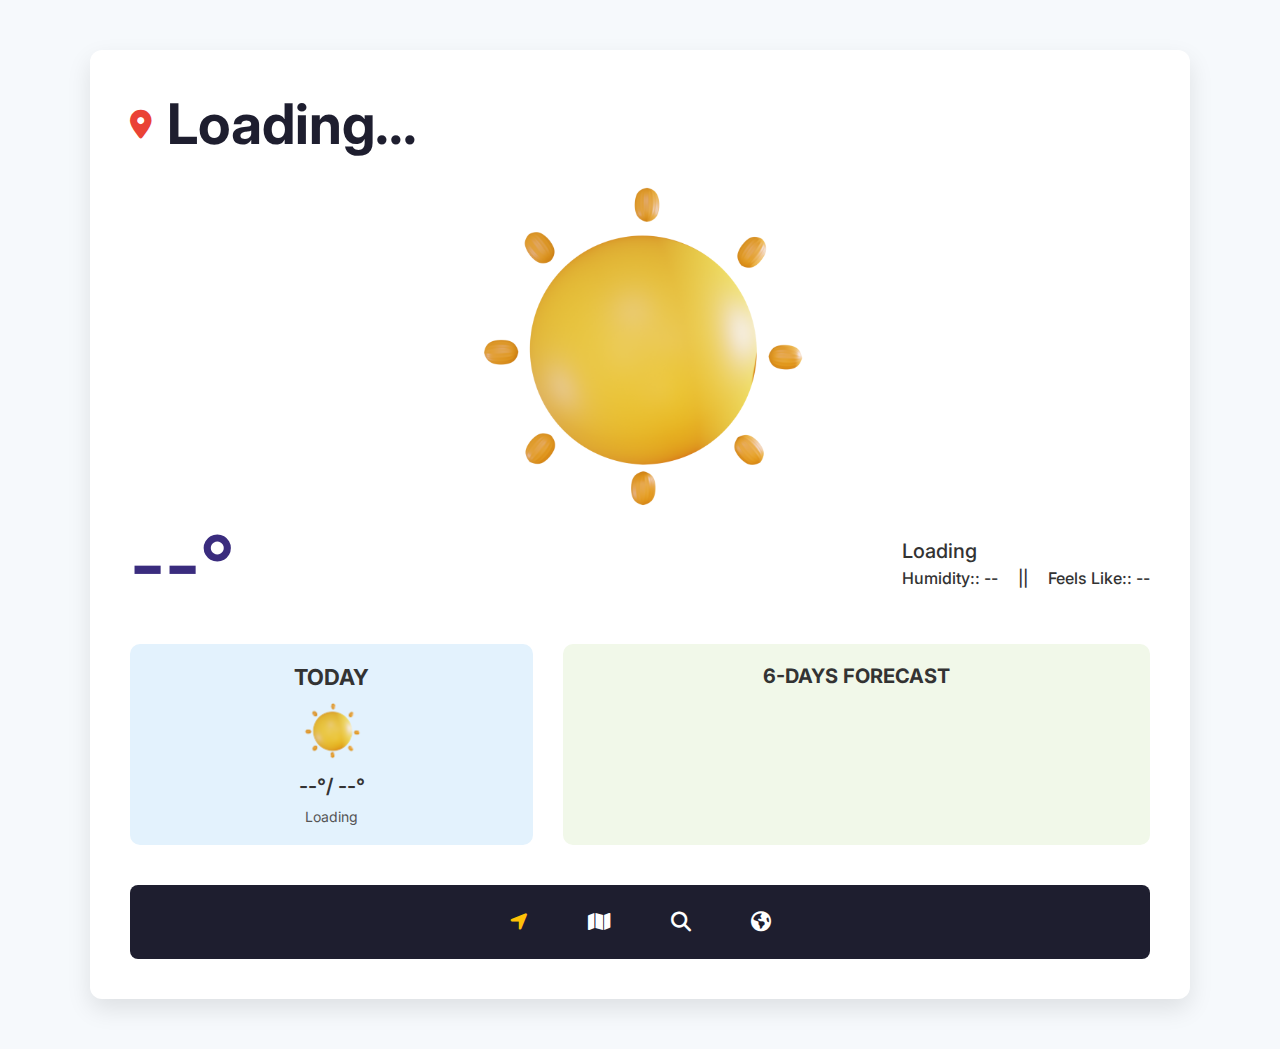
<file: index.html>
<!DOCTYPE html>
<html lang="en">
  <head>
    <meta charset="UTF-8" />
    <meta name="viewport" content="width=device-width, initial-scale=1.0" />
    <!-- links -->
    <link rel="icon" type="png" href="img/icon.png" />
    <link
      rel="stylesheet"
      href="https://cdnjs.cloudflare.com/ajax/libs/font-awesome/6.4.0/css/all.min.css"
    />
    <link rel="stylesheet" href="css/style.css" />
    <!-- Title -->
    <title>Weather App</title>
  </head>

  <body>
    <!-- main section -->
    <div id="screen">
      <!-- city name -->
      <div class="city-name">
          <i class="fa-solid fa-location-dot" style="color: #EA4335; font-size: 1.8rem; margin-right: 5px;"></i>
          <h1 id="city-name">Loading...</h1>
        </div>
        <!-- weather icon -->
        <div class="current-weather-icon">
          <img class="weather-icon" src="img/sun.png" />
        </div>
        <!-- weather details -->
        <div class="current-summary">
          <div class="show-metric" id="metric">--°</div>
          <div class="metric-details">
            <div class="weather-main" id="weather-main">Loading</div>
            <div class="h-f">
              <div class="show-humidity">Humidity:: <span id="humidity">--</span></div>
              ||
              <div class="show-humidity">
                Feels Like:: <span id="feels-like">--</span>
              </div>
            </div>
          </div>
        </div>
        <!-- today-box -->
        <div class="forcasts-box">
          <div class="today-box">
            <h4>TODAY</h4>
            <div class="weather-icon-today">
              <img class="weather-icons" src="img/sun.png" />
            </div>
            <div class="temp-today">
              <span id="temp-min-today">--°</span><span>/ </span
              ><span id="temp-max-today">--°</span>
            </div>
            <div class="weather-main-today" id="weather-main">Loading</div>
          </div>

          <!-- 5day Forecast -->
          <div class="weekly-outlook">
            <h5>6-DAYS FORECAST</h5>
            <div id="weekly-outlook-box"></div>
          </div>
        </div>
        <!-- nav section -->
        <nav>
          <ul>
            <li>
              <a class="active" href="index.html"
                ><i class="fa-solid fa-location-arrow"></i
              ></a>
            </li>
            <li>
              <a href="map.html"
                ><i class="fa-solid fa-map"></i
              ></a>
            </li>
            <li>
              <a href="locationWise.html"
                ><i class="fa-solid fa-magnifying-glass"></i
              ></a>
            </li>
            <li>
              <a href="worldWise.html"><i class="fa-solid fa-earth-americas"></i></a>
            </li>
          </ul>
        </nav>
      </div>
      <!-- script -->
    <script src="js/main.js"></script>
  </body>
</html>
</file>
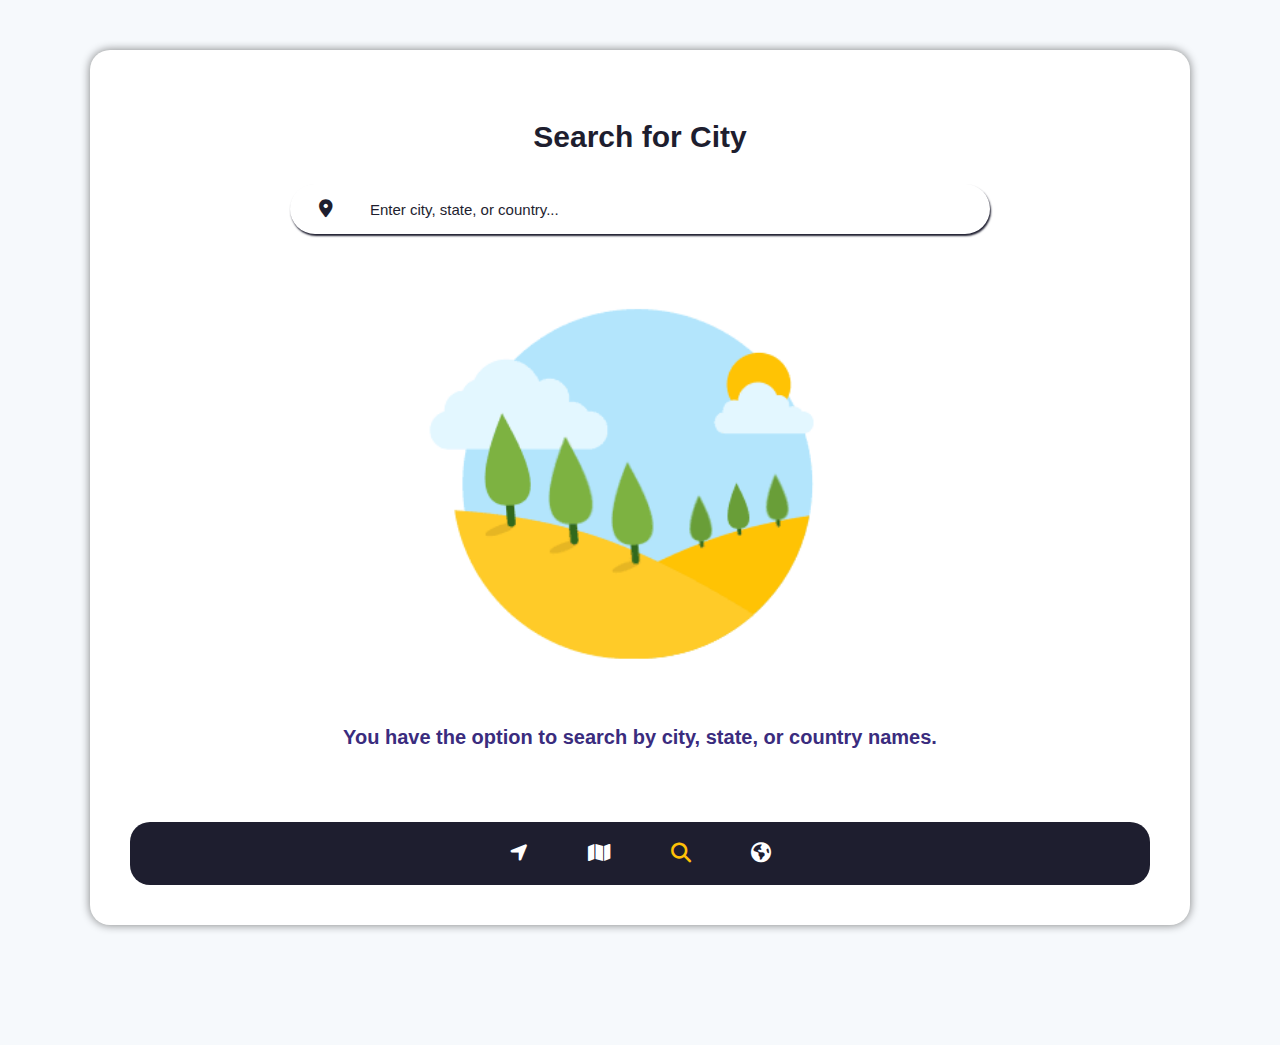
<file: locationWise.html>
<!DOCTYPE html>
<html lang="en">
<head>
  <meta charset="UTF-8" />
  <meta name="viewport" content="width=device-width, initial-scale=1.0" />
  <link rel="icon" href="img/icon.png" type="image/png" />
  <link rel="stylesheet" href="https://cdnjs.cloudflare.com/ajax/libs/font-awesome/6.4.0/css/all.min.css" />
  <link rel="stylesheet" href="css/locationWise.css" />
  <title>Location Wise Weather</title>
</head>
<body>
  <div id="screen">
    <main>
      <h3>Search for City</h3>

      <!-- Search Section -->
      <section class="search">
        <div class="search-icon">
          <i class="fa-solid fa-location-dot"></i>
        </div>
        <input type="text" class="searchinput" placeholder="Enter city, state, or country..." />
      </section>

      <!-- Instruction Message -->
      <section class="message">
        <img src="img/search.gif" alt="Weather Animation" />
        <p>You have the option to search by city, state, or country names.</p>
      </section>

      <!-- Error Message -->
      <section class="error-message" style="display: none;"> 
        <div class="image-container">
          <img src="img/not_found.png" alt="Not Found Animation" />
        </div>
        <p>One of the specified locations (city, state, or country) was not found. Please try again.</p>
      </section>

      <!-- Weather Data Output -->
      <section class="return">
        <div class="box">
          <div class="weather-box">
            <div class="name">
              <div class="city-name">London</div>
              <div class="weather-temp">20°</div>
            </div>
            <div class="weather-icon">
              <img class="weather-img" src="img/haze.png" alt="Weather icon" />
            </div>
          </div>

          <!-- Weather Description Row 1 -->
          <div class="weather-desc">
            <div class="desc-box">
              <div class="desc-icon"><i class="fa-solid fa-wind"></i></div>
              <div class="desc-name">Wind</div>
              <div class="desc-info wind">15 m/s</div>
            </div>
            <div class="desc-box">
              <div class="desc-icon"><i class="fa-solid fa-temperature-full"></i></div>
              <div class="desc-name">Pressure</div>
              <div class="desc-info pressure">15 mbar</div>
            </div>
            <div class="desc-box">
              <div class="desc-icon"><i class="fa-solid fa-droplet"></i></div>
              <div class="desc-name">Humidity</div>
              <div class="desc-info humidity">50%</div>
            </div>
          </div>

          <!-- Weather Description Row 2 -->
          <div class="weather-desc">
            <div class="desc-box">
              <div class="desc-icon"><i class="fa-solid fa-sun"></i></div>
              <div class="desc-name">Sunrise</div>
              <div class="desc-info sunrise">06:00 AM</div>
            </div>
            <div class="desc-box">
              <div class="desc-icon"><i class="fa-solid fa-cloud-sun"></i></div>
              <div class="desc-name">Sunset</div>
              <div class="desc-info sunset">06:00 PM</div>
            </div>
          </div>
        </div>
      </section>
    </main>

    <!-- Navigation -->
    <footer>
      <nav>
        <ul>
          <li><a href="index.html"><i class="fa-solid fa-location-arrow"></i></a></li>
          <li>
            <a href="map.html"
              ><i class="fa-solid fa-map"></i
            ></a>
          </li>
          <li><a href="locationWise.html" class="active"><i class="fa-solid fa-magnifying-glass"></i></a></li>
          <li><a href="worldWise.html"><i class="fa-solid fa-earth-americas"></i></a></li>
        </ul>
      </nav>
    </footer>
  </div>
  <script src="js/locationWise.js"></script>
</body>
</html>
</file>
<file: css/style.css>
/* Import fonts */
@import url("https://fonts.googleapis.com/css2?family=Inter:wght@300;400;600&display=swap");

/* Reset & Global Styles */
* {
  margin: 0;
  padding: 0;
  box-sizing: border-box;
  font-family: 'Inter', sans-serif;
}

body {
  background-color: #f6f9fc;
  color: #333;
}

/* Layout container */
#screen {
  max-width: 1100px;
  width: 95%;
  margin: 50px auto;
  padding: 40px;
  background: #ffffff;
  border-radius: 12px;
  box-shadow: 0 10px 25px rgba(0, 0, 0, 0.1);
}

/* Navigation bar */
nav {
  background-color: #1e1e2f;
  padding: 20px 0;
  border-radius: 8px;
  margin-top: 40px;
}

nav ul {
  display: flex;
  justify-content: center;
  gap: 60px;
  list-style: none;
  flex-wrap: wrap;
  padding: 0 15px;
}

nav ul li a {
  color: #fff;
  font-size: 20px;
  text-decoration: none;
  transition: color 0.3s ease;
  display: block;
  padding: 5px 0;
}

nav ul li a:hover,
nav ul li a.active {
  color: #ffc107;
}

/* City Name */
.city-name {
  display: flex;
  align-items: center;
  gap: 10px;
  font-size: 28px;
  font-weight: 600;
  margin-bottom: 20px;
  color: #1e1e2f;
  flex-wrap: wrap;
}

/* Weather Icon */
.current-weather-icon {
  display: flex;
  justify-content: center;
  margin-bottom: 5px;
}

.current-weather-icon img {
  width: 100%;
  max-width: 350px;
  height: auto;
}

/* Weather Details */
.current-summary {
  display: flex;
  align-items: center;
  justify-content: space-between;
  margin-bottom: 40px;
  flex-wrap: wrap;
  gap: 20px;
}

.show-metric {
  font-size: 80px;
  font-weight: 600;
  color: #3a2c7e;
  line-height: 1;
}

.metric-details {
  font-size: 16px;
  margin-left: 20px;
}

.weather-main {
  font-size: 20px;
  margin-bottom: 5px;
  font-weight: 500;
}

.h-f {
  display: flex;
  gap: 20px;
  font-weight: 500;
  flex-wrap: wrap;
}

/* Today Forecast */
.forcasts-box {
  display: flex;
  justify-content: space-between;
  flex-wrap: wrap;
  gap: 30px;
  margin-top: 40px;
  width: 100%;
}

.today-box {
  flex: 1 1 260px; /* Updated to allow proper shrinking */
  padding: 20px;
  background-color: #e3f2fd;
  border-radius: 10px;
  text-align: center;
  width: 100%; /* Full width on small screens */
}

.today-box h4 {
  font-size: 22px;
  margin-bottom: 12px;
}

.weather-icon-today img {
  width: 60px;
  height: auto;
}

.temp-today {
  font-size: 20px;
  font-weight: 600;
  margin: 10px 0;
}

.weather-main-today {
  font-size: 14px;
  color: #555;
}

/* Future Forecast */
.weekly-outlook {
  flex: 2 1 300px; /* Updated to allow proper shrinking */
  background: #f1f8e9;
  border-radius: 10px;
  padding: 20px;
  width: 100%; /* Full width on small screens */
}

.weekly-outlook h5 {
  font-size: 20px;
  margin-bottom: 10px;
  text-align: center;
}

#weekly-outlook-box {
  display: flex;
  overflow-x: auto;
  gap: 16px;
  padding: 10px 5px;
  -webkit-overflow-scrolling: touch; /* Smooth scrolling on iOS */
  scrollbar-width: thin; /* For Firefox */
  width: 100%; /* Full width on small screens */
}

/* Customize scrollbar for Chromium browsers */
#weekly-outlook-box::-webkit-scrollbar {
  height: 6px;
}

#weekly-outlook-box::-webkit-scrollbar-track {
  background: #f1f1f1;
  border-radius: 10px;
}

#weekly-outlook-box::-webkit-scrollbar-thumb {
  background: #888;
  border-radius: 10px;
}

#weekly-outlook-box::-webkit-scrollbar-thumb:hover {
  background: #555;
}

.day-card {
  min-width: 80px;
  height: 120px;
  background-color: #ffffff;
  border-radius: 8px;
  padding: 10px;
  border: 1px solid #ccc;
  text-align: center;
  flex-shrink: 0;
}

.weather-icon-forecast img {
  width: 40px;
  margin-bottom: 6px;
}

.day-weather {
  font-weight: 500;
  font-size: 14px;
}

.temp-weather,
.weather-main-forecast {
  font-size: 13px;
  color: #666;
}

/* Additional critical fix for the forecast boxes */
@media (max-width: 992px) {
  .today-box, 
  .weekly-outlook {
    min-width: 100%;
  }
  
  .forcasts-box {
    width: 100%;
  }
  
  #weekly-outlook-box {
    width: 100%;
  }
}

/* Ensure proper stacking on all screen sizes */
@media (max-width: 1200px) and (min-width: 769px) {
  .forcasts-box {
    flex-wrap: wrap;
  }
  
  .today-box {
    flex: 1 1 260px;
    min-width: 260px;
  }
  
  .weekly-outlook {
    flex: 3 1 400px;
  }
}

@media (max-width: 768px) {
  #screen {
    margin: 30px auto;
    padding: 25px;
  }
  
  nav ul {
    gap: 30px;
  }
  
  nav ul li a {
    font-size: 18px;
  }
  
  .city-name {
    font-size: 24px;
    justify-content: center;
  }
  
  .current-summary {
    flex-direction: column;
    align-items: center;
    text-align: center;
    gap: 15px;
  }
  
  .metric-details {
    margin-left: 0;
    margin-top: 10px;
  }
  
  .show-metric {
    font-size: 70px;
  }
  
  .weather-main {
    font-size: 18px;
  }
  
  .forcasts-box {
    flex-direction: column;
    align-items: stretch;
  }
  
  .today-box, 
  .weekly-outlook {
    flex: 1 1 100%;
    max-width: 100%;
    width: 100%;
  }
  
  .weekly-outlook {
    min-width: unset;
  }
}

@media (max-width: 576px) {
  #screen {
    width: 92%;
    margin: 20px auto;
    padding: 20px 15px;
    border-radius: 10px;
  }
  
  nav {
    padding: 15px 0;
    margin-top: 30px;
    border-radius: 6px;
  }
  
  nav ul {
    gap: 20px;
  }
  
  nav ul li a {
    font-size: 16px;
  }
  
  .city-name {
    font-size: 22px;
    margin-bottom: 15px;
  }
  
  .current-weather-icon img {
    max-width: 280px;
  }
  
  .show-metric {
    font-size: 60px;
  }
  
  .h-f {
    gap: 15px;
    justify-content: center;
  }
  
  .forcasts-box {
    gap: 20px;
  }

  .today-box, 
  .weekly-outlook {
    width: 100%;
    flex-basis: 100%;
  }
  
  .today-box {
    padding: 15px;
  }
  
  .today-box h4 {
    font-size: 20px;
  }
  
  .weekly-outlook {
    padding: 15px;
  }
  
  .weekly-outlook h5 {
    font-size: 18px;
  }
  
  #weekly-outlook-box {
    width: 100%;
  }
  
  .day-card {
    min-width: 75px;
    height: 110px;
    padding: 8px;
  }
}

@media (max-width: 480px) {
  nav ul {
    gap: 15px;
  }
  
  .city-name {
    font-size: 20px;
  }
  
  .show-metric {
    font-size: 50px;
  }
  
  .weather-main {
    font-size: 16px;
  }
  
  .h-f {
    font-size: 14px;
  }
  
  .today-box h4 {
    font-size: 18px;
  }
  
  .temp-today {
    font-size: 18px;
  }
  
  #weekly-outlook-box {
    gap: 12px;
  }
  
  .day-card {
    min-width: 70px;
    height: 105px;
  }
  
  .weather-icon-forecast img {
    width: 35px;
  }
  
  .day-weather {
    font-size: 13px;
  }
  
  .temp-weather,
  .weather-main-forecast {
    font-size: 12px;
  }
}

@media (max-width: 375px) {
  #screen {
    padding: 15px 12px;
    margin: 15px auto;
  }
  
  nav {
    padding: 12px 0;
    margin-top: 20px;
  }
  
  nav ul {
    gap: 12px;
  }
  
  nav ul li a {
    font-size: 14px;
    padding: 3px 0;
  }
  
  .city-name {
    font-size: 18px;
    margin-bottom: 12px;
  }
  
  .current-weather-icon img {
    max-width: 220px;
  }
  
  .show-metric {
    font-size: 45px;
  }
  
  .metric-details {
    font-size: 14px;
  }
  
  .forcasts-box {
    gap: 20px;
    margin-top: 30px;
  }
  
  .today-box {
    padding: 12px;
  }
  
  .weekly-outlook {
    padding: 12px;
  }
  
  .day-card {
    min-width: 65px;
    height: 100px;
    padding: 6px;
  }
  
  .day-weather {
    font-size: 12px;
  }
}
</file>
<file: css/locationWise.css>
/* Import fonts */
@import url("https://fonts.googleapis.com/css2?family=Rubik:ital,wght@0,300..900;1,300..900&display=swap");

/* Reset & Global Styles */
* {
  margin: 0;
  padding: 0;
  box-sizing: border-box;
  font-family: 'Inter', sans-serif;
}

body {
  background-color: #f6f9fc;
  color: #333;
}

/* Layout container */
#screen {
  width: 100%;
  max-width: 1100px;
  min-width: 300px; /* Adjust as needed */
  margin: 50px auto;
  padding: 40px;
  background: #ffffff;
  border-radius: 12px;
  box-shadow: 0 10px 25px rgba(0, 0, 0, 0.1);
}

/* Navigation bar */
nav {
  background-color: #1e1e2f;
  padding: 20px 0;
  border-radius: 8px;
  margin-top: 40px;
}

nav ul {
  display: flex;
  justify-content: center;
  gap: 60px;
  list-style: none;
}

nav ul li a {
  color: #fff;
  font-size: 20px;
  text-decoration: none;
  transition: color 0.3s ease;
}

nav ul li a:hover,
nav ul li a.active {
  color: #ffc107;
}

/* Heading */
h3 {
  color: #1e1e2f;
  text-align: center;
  padding: 30px 0;
  font-size: 30px;
}

/* Search Bar */
.search {
  width: 700px;
  height: 50px;
  margin-left: auto;
  margin-right: auto;
  border-radius: 40px;
  display: flex;
  justify-content: space-between;
  align-items: center;
  box-shadow: 1px 2px 2px #1e1e2f;
  background-color: #fff;
}

.search-icon {
  margin-left: 27px;
  width: 18px;
  height: 50px;
  display: flex;
  border-radius: 20px;
  justify-content: center;
  align-items: center;
  font-size: 18px;
  color: #1e1e2f;
}


.search input {
  margin-right: 10px;
  width: 90%;
  padding: 10px;
  padding-left: 20px;
  font-size: 15px;
  color: #1e1e2f;
  border: none;
  outline: none;
}

.search input::placeholder {
  color: #1e1e2f;
}

/* Weather Box */
.weather-box {
  height: 200px;
  max-width: 500px;
  border-radius: 40px;
  margin-top: 10px;
  display: flex;
  justify-content: center;
  align-items: center;
  background-color: #e3f2fd; /* Updated to a matching main color */
}

.name {
  padding-left: 40px;
  width: 300px;
  display: flex;
  flex-direction: column;
  gap: 5px;
  color: #1e1e2f;
  height: auto;
}

.city-name {
  font-size: 20px;
}

.weather-temp {
  font-size: 60px;
}

.weather-icon {
  padding: 0 20px;
  width: 250px;
  height: 250px;
  display: flex;
  align-items: center;
  justify-content: center;
}

.weather-icon img {
  width: 100%;
}

/* Weather Description Box */
.weather-desc {
  display: flex;
  justify-content: center;
  column-gap: 10px;
}

.desc-box {
  width: 300px;
  display: grid;
  padding: 15px;
  gap: 5px;
  height: 110px;
  margin-top: 10px;
  border-radius: 20px;
  justify-content: start;
  align-items: center;
  color: #1e1e2f;
  background-color: #f1f8e9;
}

/* Error & Message Boxes */
.error-message p,
.message p {
  width: 100%;
  height: 50px; /* Reduced to avoid taking up too much space */
  display: flex;
  justify-content: center;
  align-items: center;
  color: #3a2c7e;
  font-weight: 600;
  font-size: 20px;
  text-align: center;
  padding: 10px;
}

/* Updated .message section */
.message {
  display: flex;
  flex-direction: column;
  align-items: center;
  justify-content: center;
  padding: 20px;
}

/* Optional: style the image */
.message img {
  margin-top: 10px;
  width: 100%;
  max-width: 500px;
  border-radius: 12px;
  object-fit: cover;
}

.error-message {
  display: flex;
  flex-direction: column;
  align-items: center;
  justify-content: center; /* Optional: vertically center if needed */
  padding: 20px;
}

.image-container{
  display: flex;
  justify-content: center;
  align-items: center;
  margin-top: 10px;
}


.error-message img{
  margin-top: 10px;
  width: 100%;
  max-width: 500px;
  border-radius: 12px;
  object-fit: cover;
}


.return {
  display: none;
}

/* Box for Additional Content */
.box {
  max-width: 500px;
  height: auto;
  display: grid;
  place-content: center;
  margin: 50px auto;
}

/* Media Queries */
@media screen and (min-width: 430px) {
  #screen {
    height: 100%;
    margin: 50px auto;
    border-radius: 20px;
    box-shadow: 0 0 10px rgba(0, 0, 0, 0.494);
    margin-bottom: 120px;
  }

  nav {
    border-radius: 20px;
    width: 100%;
    bottom: 0;
    position: relative;
  }

  .box {
    max-width: 500px;
  }

  .weather-box {
    max-width: 500px;
    height: 200px;
  }

  .desc-box {
    width: 150px;
    height: 120px;
  }
}

/* New Responsive Media Queries */
@media screen and (max-width: 991px) {
  #screen {
    max-width: 90%;
    padding: 30px;
  }
  
  .search {
    width: 100%;
    max-width: 700px;
  }
  
  .weather-box {
    margin-left: auto;
    margin-right: auto;
  }
}

@media screen and (max-width: 768px) {
  nav ul {
    gap: 30px;
    flex-wrap: wrap;
    padding: 0 15px;
  }
  
  h3 {
    font-size: 26px;
  }
  
  .search input {
    width: 80%;
  }
  
  .weather-box {
    max-width: 450px;
  }
  
  .name {
    width: 250px;
    padding-left: 30px;
  }
  
  .weather-icon {
    width: 200px;
    height: 200px;
  }
  
  .weather-temp {
    font-size: 50px;
  }
  
  .desc-box {
    width: 140px;
  }
}

@media screen and (max-width: 576px) {
  #screen {
    padding: 20px;
    margin: 30px auto;
  }
  
  nav {
    padding: 15px 0;
  }
  
  nav ul {
    gap: 20px;
  }
  
  nav ul li a {
    font-size: 16px;
  }
  
  h3 {
    font-size: 22px;
    padding: 20px 0;
  }
  
  .search {
    height: 45px;
  }
  
  .search-icon {
    margin-left: 15px;
  }
  
  .weather-box {
    height: auto;
    flex-direction: column;
    padding: 20px 0;
  }
  
  .name {
    padding-left: 0;
    text-align: center;
    width: 100%;
  }
  
  .weather-icon {
    padding: 0;
    width: 180px;
    height: 180px;
  }
  
  .weather-desc {
    flex-direction: column;
    align-items: center;
    gap: 10px;
  }
  
  .desc-box {
    width: 250px;
  }
  .weather-icon img{
    width: 80%;
  }
}

@media screen and (max-width: 430px) {
  #screen {
    margin: 20px auto;
    padding: 15px;
  }
  
  h3 {
    font-size: 20px;
    padding: 15px 0;
  }
  
  nav ul {
    gap: 15px;
  }
  
  nav ul li a {
    font-size: 14px;
  }
  
  .search {
    height: 40px;
  }
  
  .search input {
    font-size: 14px;
  }
  
  .weather-temp {
    font-size: 40px;
  }
  
  .city-name {
    font-size: 18px;
  }
  
  .desc-box {
    width: 90%;
    max-width: 250px;
  }
}

@media screen and (max-width: 350px) {
  nav ul {
    gap: 10px;
  }
  
  nav ul li a {
    font-size: 12px;
  }
  
  .search-icon {
    margin-left: 10px;
  }
  
  .weather-temp {
    font-size: 35px;
  }
  
  .weather-icon {
    width: 150px;
    height: 150px;
  }
}
</file>
